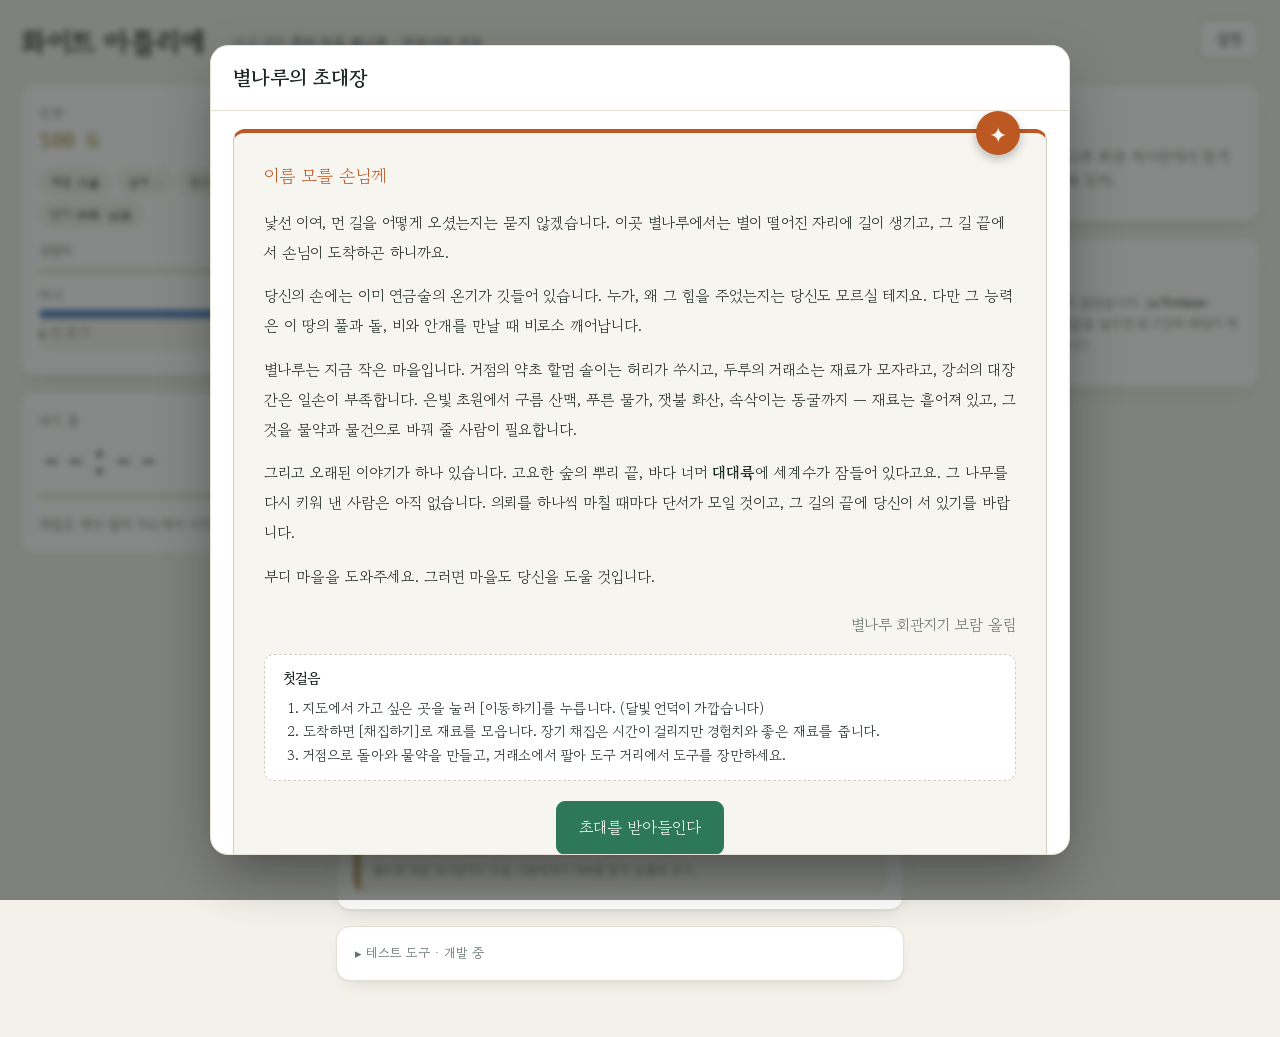
<file: white-atelier/index.html>
<!doctype html>
<!--
화이트 아틀리에 설계 요약 (상세: "화이트 아틀리에 설계 스펙.md", 인터뷰 2026-10-27)
- 정체성: 방치형 게임. 장기 채집만 오프라인에서 흐르며 복귀 시 한 번만 정산. 시계 + 한도 + 역행 감지.
- 장기 채집은 경험치와 고등급 재료 전용, 단기 채집은 접속 중 용돈벌이. 중앙 마을에서는 채집 불가.
- 흐트러짐과 연속 기록은 폐지하고 날씨(짧게)와 계절(길게)로 대체. 정화와 보호막 물약은 날씨 대비 효과로 교체.
- 마을 레벨 하나(5단계)로 거점, 거래소, 도구 거리를 함께 확장. 재료는 금화, 납품, 의뢰 실적.
- 의뢰 슬롯 5개 고정, 특수 티켓으로 5건 추가(소모, 환영 패키지 포함), 시세 연동 수요, 마을 사람 특수 의뢰.
- 연금술사 레벨 상한 100, 마을 확장이 선행. 31~100은 전문화 트리(저레벨엔 한 갈래의 최종 노드만, 결국 모두 가능).
- 창고 용량 제한, 즐겨찾기, 판매 잠금. 가득 차면 수확물 보류. 제작은 즉시 완료 + 대량 제작 버튼.
- 완료 알림은 브라우저 알림과 소리. UI는 좌측 사이드바 + 페이지 분리(데스크톱 우선).
- 저장 초기화 허용, 내보내기와 불러오기 추가. 구현 순서: 기반, 경제, 콘텐츠.
- 이 주석은 설계 메모이며 아직 코드에 반영되지 않은 항목이 대부분이다.
-->
<html><head><meta charset=utf8><meta name=viewport content="width=device-width,initial-scale=1,viewport-fit=cover"><link rel="stylesheet" href="css/base.css"></head><body>
<title>화이트 아틀리에</title>
<meta name="claude:viewport-fit-sides" content="cover">
<link rel="preconnect" href="https://fonts.googleapis.com">
<link rel="preconnect" href="https://fonts.gstatic.com" crossorigin>
<link rel="stylesheet" href="https://fonts.googleapis.com/css2?family=Gowun+Batang:wght@400;700&family=Gowun+Dodum&family=IBM+Plex+Mono:wght@400;500&display=swap">
<link rel="stylesheet" href="css/style.css">

<div class="app">
  <header class="top">
    <h1>화이트 아틀리에</h1>
    <div class="where" id="where"></div>
    <details class="menu" id="menu">
      <summary>설정</summary>
      <div class="menu-body">
        <div class="menu-sec"><h3>화면 색</h3>
          <div class="seg theme-seg" role="group" aria-label="화면 색상"><button data-theme-set="auto" aria-pressed="true">자동</button><button data-theme-set="light" aria-pressed="false">라이트</button><button data-theme-set="dark" aria-pressed="false">다크</button></div>
        </div>
        <div class="menu-sec"><h3>완료 알림</h3>
          <div class="actions"><button class="btn small" id="notifybtn" data-act="toggle-notify" aria-pressed="true">알림 켜짐 · 끄기</button>
            <button class="btn small" data-act="test-notify">시험</button>
            <button class="btn small" id="permbtn" data-act="ask-notify">브라우저 팝업 허용</button></div>
          <p class="sub" id="permtxt" style="margin:6px 0 0"></p>
          <p class="sub" style="margin:4px 0 0">장기 채집·이동이 끝나면 화면 안 알림과 소리로 알려 준다. 창을 닫아 둔 동안 끝난 것은 다시 열 때 정산된다.</p>
        </div>
        <div class="menu-sec"><h3>배경음</h3><div class="actions"><button class="btn small" id="bgmbtn" data-act="toggle-bgm" aria-pressed="false">배경음 꺼짐 · 켜기</button></div><p class="sub" style="margin:6px 0 0">조용한 배경음을 계절에 맞춰 들려 준다. 완료 알림이 꺼져 있으면 효과음도 나지 않는다.</p></div>
        <div class="menu-sec"><h3>이야기</h3><div class="actions"><button class="btn small" data-act="read-letter">초대장 다시 읽기</button></div></div>
        <div class="menu-sec"><h3>저장</h3>
          <div class="actions"><button class="btn small" data-act="export-save">내보내기</button>
            <button class="btn small" data-act="import-save">불러오기</button>
            <input type="file" id="importfile" accept=".json,application/json" hidden></div>
          <p class="sub" style="margin:6px 0 0">진행 기록은 이 브라우저에 자동 저장된다. 브라우저를 바꾸거나 기록을 지우기 전에 파일로 내보내 두자.</p>
        </div>
      </div>
    </details>
  </header>

  <div class="grid">
    <div class="col">
      <section class="panel side" aria-label="상태">
        <div id="stats"></div>
        <div class="lvl" id="lvl"></div>
        <details class="more"><summary>더 보기</summary><div id="more"></div><div class="effects" id="effects"></div></details>
      </section>

      <section class="panel" aria-label="채집 타이머">
        <div class="timer-kind" id="tkind"></div>
        <div class="clock" id="clock">--:--</div>
        <div class="bar" id="bar"><i id="barfill"></i></div>
        <div class="timer-actions" id="actions"></div>
      </section>

      
    </div>

    <div class="col">
      <section class="panel" aria-label="연금술사의 도구">
        <div class="tabs" role="tablist" id="tabs">
          <button class="tab" role="tab" data-tab="main">메인</button>
          
          <button class="tab" role="tab" data-tab="bag">가방</button>
          <button class="tab" role="tab" data-tab="brew">연금술</button>
          <button class="tab" role="tab" data-tab="skill">능력</button>
          
          <button class="tab" role="tab" data-tab="book">도감</button>
          <button class="tab" role="tab" data-tab="log">일지</button>
        </div>
        <div id="view"></div>
      </section>

      <details class="panel testbox" aria-label="테스트 도구">
        <summary>테스트 도구 · 개발 중</summary>
        <div class="tools">
          <label><input type="checkbox" id="fast"> 빠른 시간 (1분 = 1초, 단기 대기 3초) — 테스트 중</label>
          <button class="btn small" data-act="skip-timer">지금 끝내기</button>
          <button class="btn small" data-act="give-herbs">모든 재료 +3</button>
          <button class="btn small" data-act="give-xp">경험치 +100</button>
          <button class="btn small" data-act="give-gold">금화 +1000</button>
          <button class="btn small" data-act="next-weather">날씨 넘기기</button>
          <button class="btn small" data-act="next-season">계절 넘기기</button>
          <button class="btn small ghost" data-act="reset">처음부터 다시</button>
        </div>
        <p class="sub" style="margin:10px 0 0">빠른 시간 모드와 아래 버튼은 개발 중인 시험용이다.</p>
      </details>
    </div>

    <div class="col logcol">
      <div class="stick">
      <section class="panel questpanel" aria-label="받은 의뢰"><h2>받은 의뢰 <span class="sub" id="questcount"></span></h2><div class="quests" id="quests"></div></section>
      <section class="panel chat" aria-label="채팅">
        <!-- 내용은 js/chat.js 가 채운다 -->
      </section>
    </div>
    </div>
  </div>
</div>

<script src="js/engine.js"></script>
<script src="js/data.js"></script>
<script src="js/ext1.js"></script>
<script src="js/ext2.js"></script>
<script src="js/ext3.js"></script>
<script src="js/ext4.js"></script>
<script src="js/ext5.js"></script>
<script src="js/ext6.js"></script>
<script src="js/ext7.js"></script>
<script src="js/ext8.js"></script>
<script src="js/ui.js"></script>
<script src="js/firebase-config.js"></script>
<script src="js/chat.js"></script>

</body></html>
</file>
<file: white-atelier/css/base.css>
:root{color-scheme:light;box-sizing:border-box;padding-top:env(safe-area-inset-top,0px);padding-bottom:env(safe-area-inset-bottom,0px)}html{scroll-padding-top:env(safe-area-inset-top,0px)}body{margin:0;padding:0;font:14px -apple-system,BlinkMacSystemFont,sans-serif;background:#fff;color:#000}img{max-width:100%}[hidden]:not([hidden=until-found i]){display:none!important}
</file>
<file: white-atelier/css/style.css>
/* 화이트 아틀리에 — 디자인 v2
   · 종이처럼 밝은 바탕, 흰 카드, 숲빛 초록(행동)과 주황(진행·주의)만 강조색으로 쓴다.
   · 화면 크기에 따라 밀도가 바뀐다: 넓을수록 여유롭게(큰 글자·넓은 여백), 좁을수록 촘촘하게.
   · 큰 정보(채집·거래·게시판 등)는 오버레이로 열고, 메인은 지도와 "지금 위치" 카드 중심으로 둔다. */
:root {
  --bg: #F3F1EA;
  --surface: #FFFFFF;
  --surface-2: #F7F5EF;
  --surface-3: #EEEBE1;
  --fg: #1E2823;
  --muted: #65716A;
  --line: #E5E1D5;
  --line-strong: #D2CDBD;
  --accent: #2C7858;
  --accent-soft: #E1F0E7;
  --accent-fg: #FFFFFF;
  --ember: #BC5822;
  --ember-soft: #FBEADB;
  --ember-fg: #FFF8F2;
  --warn: #946409;
  --gold: #8F660A;
  --up: #2A7849;
  --down: #B04F1B;
  --r1: #66736B;
  --r2: #2A7849;
  --r3: #2C5DA5;
  --r4: #A06E10; --r5: #8A45B8;
  --map-bg: #E5EADF;
  --m-grass: #BFD5AA;
  --m-mount: #CBCFC3;
  --m-water: #A9CCD2;
  --m-lava: #E5BBA0;
  --m-cave: #C4BBCD;
  --m-coast: #98AB93;
  --m-deco: #56695A;
  --m-town: #DDD6B6;
  --m-forest: #A3CAAE;
  --shadow: 0 1px 2px rgba(30, 40, 30, 0.05), 0 8px 22px -12px rgba(30, 40, 30, 0.18);
  --font-display: 'Gowun Batang', 'Nanum Myeongjo', 'Noto Serif KR', serif;
  --font-body: 'Gowun Dodum', 'Noto Sans KR', 'Apple SD Gothic Neo', 'Malgun Gothic', sans-serif;
  --font-mono: 'IBM Plex Mono', ui-monospace, 'SF Mono', Menlo, Consolas, monospace;
  /* 밀도 (화면 크기별로 아래에서 바뀐다) */
  --fs: 15px;
  --pad: 18px;
  --gap: 16px;
  --rad: 14px;
  --rad-sm: 9px;
  color-scheme: light;
}
@media (prefers-color-scheme: dark) {
  :root:not([data-theme="light"]) {
    --bg: #0E1411; --surface: #151E19; --surface-2: #1A2620; --surface-3: #20302A;
    --fg: #E6EDE5; --muted: #92A398; --line: #25352B; --line-strong: #34493C;
    --accent: #6FC3A1; --accent-soft: #1B3328; --accent-fg: #0E1411;
    --ember: #E58C4F; --ember-soft: #3A2416; --ember-fg: #1A0E05;
    --warn: #D9A93F; --gold: #E2B450; --up: #6FC38A; --down: #E58C4F;
    --r1: #94A29A; --r2: #6FC38A; --r3: #80A9EA; --r4: #E2B450; --r5: #C28BEB;
    --map-bg: #0A100D; --m-grass: #21382A; --m-mount: #2A3331; --m-water: #1D3A42; --m-lava: #4B2C1F;
    --m-cave: #2E2939; --m-coast: #3E594A; --m-deco: #7EA08A; --m-town: #3A3727; --m-forest: #1B3A2C;
    --shadow: 0 1px 2px rgba(0, 0, 0, 0.3), 0 10px 26px -12px rgba(0, 0, 0, 0.6);
    color-scheme: dark;
  }
}
:root[data-theme="dark"] {
  --bg: #0E1411; --surface: #151E19; --surface-2: #1A2620; --surface-3: #20302A;
  --fg: #E6EDE5; --muted: #92A398; --line: #25352B; --line-strong: #34493C;
  --accent: #6FC3A1; --accent-soft: #1B3328; --accent-fg: #0E1411;
  --ember: #E58C4F; --ember-soft: #3A2416; --ember-fg: #1A0E05;
  --warn: #D9A93F; --gold: #E2B450; --up: #6FC38A; --down: #E58C4F;
  --r1: #94A29A; --r2: #6FC38A; --r3: #80A9EA; --r4: #E2B450; --r5: #C28BEB;
  --map-bg: #0A100D; --m-grass: #21382A; --m-mount: #2A3331; --m-water: #1D3A42; --m-lava: #4B2C1F;
  --m-cave: #2E2939; --m-coast: #3E594A; --m-deco: #7EA08A; --m-town: #3A3727; --m-forest: #1B3A2C;
  --shadow: 0 1px 2px rgba(0, 0, 0, 0.3), 0 10px 26px -12px rgba(0, 0, 0, 0.6);
  color-scheme: dark;
}
@media (min-width: 1600px) { :root { --fs: 16px; --pad: 22px; --gap: 20px; } }
@media (max-width: 1279px) { :root { --fs: 14.5px; --pad: 16px; --gap: 14px; } }
@media (max-width: 899px) { :root { --fs: 14px; --pad: 14px; --gap: 12px; } }

* { box-sizing: border-box; }
body { background: var(--bg); color: var(--fg); font-family: var(--font-body); font-size: var(--fs); line-height: 1.6; }
button, input { font: inherit; color: inherit; }
button { -webkit-tap-highlight-color: transparent; }
:focus-visible { outline: 2px solid var(--accent); outline-offset: 2px; }

/* ---- 틀 */
.app {
  max-width: 1760px; margin: 0 auto;
  padding-block: 18px 48px;
  padding-left: max(20px, env(safe-area-inset-left, 0px));
  padding-right: max(20px, env(safe-area-inset-right, 0px));
  display: grid; gap: var(--gap);
}
.top { display: flex; align-items: center; justify-content: space-between; gap: 8px 20px; flex-wrap: wrap; }
h1 { font-family: var(--font-display); font-size: 28px; line-height: 1.2; margin: 0; letter-spacing: -0.01em; text-wrap: balance; }
.where { color: var(--muted); font-size: 0.93em; margin-right: auto; margin-left: 8px; }
.where b { color: var(--fg); font-weight: 400; }

.grid { display: grid; gap: var(--gap); grid-template-columns: minmax(0, 1fr); align-items: start; }
.col { display: grid; gap: var(--gap); min-width: 0; align-content: start; }
@media (min-width: 900px) {
  .grid { grid-template-columns: 300px minmax(0, 1fr); grid-template-areas: "a b" "c b"; grid-template-rows: auto 1fr; }
  .grid > .col:nth-child(1) { grid-area: a; }
  .grid > .col:nth-child(2) { grid-area: b; }
  .grid > .logcol { grid-area: c; }
  .logcol { align-self: stretch; }
  .logcol .stick { position: sticky; top: 16px; align-self: start; }
}
@media (min-width: 1280px) {
  .grid { grid-template-columns: 300px minmax(0, 1fr) 340px; grid-template-areas: "a b c"; grid-template-rows: auto; }
  .grid > .col:nth-child(1) { position: sticky; top: 16px; align-self: start; max-height: calc(100vh - 32px); overflow-y: auto; scrollbar-width: thin; }
}
@media (min-width: 1600px) { .grid { grid-template-columns: 330px minmax(0, 1fr) 380px; } }

/* ---- 카드 */
.panel { background: var(--surface); border: 1px solid var(--line); border-radius: var(--rad); padding: var(--pad); min-width: 0; box-shadow: var(--shadow); }
.panel h2 { font-family: var(--font-display); font-size: 1.15em; margin: 0 0 10px; line-height: 1.3; }
.sub { color: var(--muted); font-size: 0.87em; }
.note { margin: 0 0 12px; color: var(--muted); font-size: 0.9em; }
.sec { margin: 18px 0 8px; font-size: 0.85em; color: var(--muted); letter-spacing: 0.05em; font-weight: 400; }
.sec:first-child { margin-top: 0; }
.empty { color: var(--muted); padding: 10px 0; }

/* ---- 사이드바: 상태·타이머 */
.stat { display: grid; gap: 2px; }
.stat .k { font-size: 0.8em; color: var(--muted); letter-spacing: 0.05em; }
.stat .v { font-family: var(--font-mono); font-size: 1.35em; font-variant-numeric: tabular-nums; }
.side .topline { display: flex; justify-content: space-between; align-items: baseline; gap: 12px; }
.side .chiprow { display: flex; flex-wrap: wrap; gap: 6px; margin: 12px 0 14px; }
.lvl .row1 { display: flex; justify-content: space-between; gap: 8px; font-size: 0.85em; color: var(--muted); margin-bottom: 5px; }
.lvl .row1 b { color: var(--fg); font-weight: 400; font-family: var(--font-mono); font-variant-numeric: tabular-nums; }
.effects { display: flex; flex-wrap: wrap; gap: 6px; margin-top: 10px; }
.timer-kind { font-size: 0.85em; color: var(--muted); letter-spacing: 0.04em; min-height: 1.4em; }
.clock { font-family: var(--font-mono); font-size: 2.8em; line-height: 1.1; font-variant-numeric: tabular-nums; letter-spacing: -0.02em; margin: 4px 0 10px; }
.clock.idle { color: var(--muted); }
.clock.focus { color: var(--ember); }
.timer-actions { margin-top: 14px; }

.bar { height: 8px; border-radius: 999px; background: var(--surface-3); overflow: hidden; }
.bar > i { display: block; height: 100%; width: 0; background: var(--accent); border-radius: 999px; transition: width 0.3s ease; }
.bar.focus > i { background: var(--ember); }
.mana > i { background: #4C7FC4; }

details.more > summary, details.testbox > summary { cursor: pointer; color: var(--muted); font-size: 0.87em; padding: 4px 0; list-style: none; }
details.more > summary::-webkit-details-marker, details.testbox > summary::-webkit-details-marker { display: none; }
details.more > summary::before, details.testbox > summary::before { content: '▸ '; }
details.more[open] > summary::before, details.testbox[open] > summary::before { content: '▾ '; }
details.more[open] > summary, details.testbox[open] > summary { margin-bottom: 8px; }
details.testbox { padding: 12px var(--pad); }

/* ---- 칩 · 버튼 */
.chip { display: inline-flex; align-items: center; gap: 4px; font-size: 0.82em; padding: 3px 10px; border: 1px solid var(--line); border-radius: 999px; background: var(--surface-2); line-height: 1.5; }
.chip b { font-weight: 400; font-family: var(--font-mono); font-variant-numeric: tabular-nums; }
.chip.fx, .chip.wx { border-color: var(--accent); color: var(--accent); background: var(--accent-soft); }
.chip.bad, .chip.wx.bad { border-color: var(--ember); color: var(--ember); background: var(--ember-soft); }
.chip.dim-chip { color: var(--muted); border-style: dashed; background: transparent; }
.chip.c-common { border-left: 3px solid var(--r1); }
.chip.c-uncommon { border-left: 3px solid var(--r2); }
.chip.c-rare { border-left: 3px solid var(--r3); }
.chip.c-epic { border-left: 3px solid var(--r5); }
.chip.c-legendary { border-left: 3px solid var(--r4); }
.hot { font-size: 0.75em; padding: 1px 7px; border-radius: 999px; background: var(--ember); color: var(--ember-fg); }
.up { color: var(--up); } .down { color: var(--down); }
.stat .v.gold, b.gold { color: var(--gold); }
b.gold { font-weight: 400; font-family: var(--font-mono); font-variant-numeric: tabular-nums; }

.actions { display: flex; flex-wrap: wrap; gap: 8px; align-items: center; }
.btn { border: 1px solid var(--line-strong); background: var(--surface); padding: 8px 16px; border-radius: var(--rad-sm); cursor: pointer; min-height: 40px; transition: background 0.15s, border-color 0.15s, transform 0.05s; }
.btn:hover:not(:disabled) { border-color: var(--accent); background: var(--accent-soft); }
.btn:active:not(:disabled) { transform: translateY(1px); }
.btn:disabled { opacity: 0.45; cursor: not-allowed; }
.btn.primary { background: var(--accent); color: var(--accent-fg); border-color: var(--accent); }
.btn.primary:hover:not(:disabled) { background: var(--accent); filter: brightness(1.08); }
.btn.focus { background: var(--ember); color: var(--ember-fg); border-color: var(--ember); }
.btn.focus:hover:not(:disabled) { background: var(--ember); filter: brightness(1.08); }
.btn.ghost { background: transparent; border-color: var(--line); }
.btn.small { min-height: 32px; padding: 4px 11px; font-size: 0.87em; }
.btn.big { min-height: 46px; padding: 10px 22px; font-size: 1.05em; }

.search { width: 100%; min-height: 40px; margin: 0 0 8px; padding: 7px 12px; border: 1px solid var(--line-strong); border-radius: var(--rad-sm); background: var(--surface); color: var(--fg); }
.search:focus { border-color: var(--accent); outline: none; box-shadow: 0 0 0 3px var(--accent-soft); }

.seg { display: inline-flex; flex-wrap: wrap; background: var(--surface-3); border-radius: var(--rad-sm); padding: 3px; gap: 2px; }
.seg button { border: 0; background: transparent; padding: 6px 14px; cursor: pointer; min-height: 34px; border-radius: 7px; color: var(--muted); }
.seg button:hover { color: var(--fg); }
.seg button[aria-pressed="true"] { background: var(--surface); color: var(--fg); box-shadow: 0 1px 3px rgba(30, 40, 30, 0.14); }
.theme-seg button { min-height: 30px; padding: 3px 11px; font-size: 0.87em; }

/* ---- 탭 (메인 패널 위) */
.tabs { display: flex; flex-wrap: wrap; gap: 4px; background: var(--surface-3); border-radius: 12px; padding: 4px; margin: 0 0 var(--gap); position: sticky; top: 8px; z-index: 20; box-shadow: 0 0 0 6px var(--surface), 0 6px 10px -4px rgba(30, 40, 30, 0.18); }
.tab { flex: 1 1 auto; background: none; border: 0; padding: 9px 14px; cursor: pointer; color: var(--muted); border-radius: 9px; text-align: center; }
.tab:hover { color: var(--fg); }
.tab[aria-selected="true"] { background: var(--surface); color: var(--fg); box-shadow: 0 1px 4px rgba(30, 40, 30, 0.16); }

/* ---- 목록 */
.rows { display: grid; gap: 8px; }
.row { display: flex; flex-wrap: wrap; align-items: center; justify-content: space-between; gap: 6px 14px; padding: 10px 12px; border: 1px solid var(--line); border-radius: var(--rad-sm); background: var(--surface-2); }
.row .info { min-width: 0; flex: 1 1 200px; }
.row .name { display: flex; flex-wrap: wrap; gap: 4px 8px; align-items: baseline; }
.row .desc { color: var(--muted); font-size: 0.87em; }
.row.dim { opacity: 0.6; }
.row .actions { flex-wrap: nowrap; }
.rar { font-size: 0.75em; letter-spacing: 0.06em; }
.rar.common { color: var(--r1); } .rar.uncommon { color: var(--r2); } .rar.rare { color: var(--r3); } .rar.epic { color: var(--r5); font-weight: 700; }
.name:has(> .rar.epic) { color: var(--r5); }
.pick button.c-epic { color: var(--r5); } .rar.legendary { color: var(--r4); }
.sig { color: var(--warn); font-size: 0.8em; }
.cnt { font-family: var(--font-mono); font-variant-numeric: tabular-nums; }
.notice { padding: 10px 14px; border: 1px solid var(--line-strong); border-left: 4px solid var(--warn); border-radius: var(--rad-sm); font-size: 0.9em; background: var(--surface-2); }
.notice.bad { border-left-color: var(--ember); background: var(--ember-soft); }
.news { margin: 8px 0; padding-left: 18px; font-size: 0.87em; color: var(--muted); }
.news li { margin: 2px 0; }
.hearts { color: var(--ember); letter-spacing: 1px; }
.hearts i { font-style: normal; color: var(--line-strong); }

.tblwrap { overflow-x: auto; }
.tbl { width: 100%; border-collapse: collapse; font-size: 0.87em; font-variant-numeric: tabular-nums; }
.tbl th, .tbl td { padding: 7px 9px; text-align: right; border-bottom: 1px solid var(--line); white-space: nowrap; }
.tbl th:first-child, .tbl td:first-child { text-align: left; }
.tbl th { color: var(--muted); font-weight: 400; }
.tbl td.zero { color: var(--muted); opacity: 0.6; }
.fcast .tbl td, .fcast .tbl th { text-align: left; }

details { border: 1px solid var(--line); border-radius: var(--rad-sm); margin-bottom: 8px; background: var(--surface-2); }
summary { cursor: pointer; padding: 9px 12px; }
details .rows { padding: 0 10px 10px; }
details .row { background: var(--surface); }

/* ---- 가방·연금술 */
.pick { display: flex; flex-wrap: wrap; gap: 6px; }
.pick button { border: 1px solid var(--line-strong); background: var(--surface); border-radius: var(--rad-sm); padding: 6px 11px; cursor: pointer; }
.pick button:hover:not(:disabled) { border-color: var(--accent); }
.pick button[aria-pressed="true"] { border-color: var(--accent); background: var(--accent); color: var(--accent-fg); }
.pick button:disabled { opacity: 0.5; cursor: not-allowed; }
.pick button.c-common { border-left: 3px solid var(--r1); }
.pick button.c-uncommon { border-left: 3px solid var(--r2); }
.pick button.c-rare { border-left: 3px solid var(--r3); }
.pick button.c-epic { border-left: 3px solid var(--r5); }
.pick button.c-legendary { border-left: 3px solid var(--r4); }
.fbar { margin-bottom: 10px; }
.fbar button { padding: 4px 11px; font-size: 0.87em; }
.picklist { max-height: 300px; overflow-y: auto; align-content: flex-start; padding: 2px; }
.slots { display: flex; flex-wrap: wrap; gap: 8px; align-items: center; margin: 14px 0 10px; min-height: 44px; }
.slot { padding: 8px 14px; border: 1px dashed var(--line-strong); border-radius: var(--rad-sm); min-width: 84px; text-align: center; color: var(--muted); }
.slot.on { border-style: solid; border-color: var(--accent); color: var(--fg); background: var(--accent-soft); }
.plus { color: var(--muted); }
.chance { margin: 0 0 12px; }
.chance b { font-family: var(--font-mono); font-variant-numeric: tabular-nums; font-weight: 500; }
.skills { list-style: none; margin: 10px 0 0; padding: 0; display: grid; gap: 4px; font-size: 0.87em; }
.skills li { color: var(--muted); }
.skills li.on { color: var(--fg); }
.skills li b { font-weight: 400; font-family: var(--font-mono); margin-right: 4px; }
.skills li.on b { color: var(--accent); }

/* ---- 일지 · 채팅 · 받은 의뢰 */
.log { height: min(60vh, 520px); overflow-y: auto; display: grid; align-content: start; gap: 8px; padding-right: 4px; }
.log.pinned { height: auto; max-height: 240px; margin-bottom: 6px; }
.log p { margin: 0; padding: 2px 0 2px 12px; border-left: 3px solid var(--line-strong); }
.log p.good { border-left-color: var(--accent); }
.log p.bad { border-left-color: var(--ember); }
.log p.brew { border-left-color: var(--r3); }
.log p.legend { border-left-color: var(--r4); color: var(--r4); }
.log p.sys { color: var(--muted); }
.log time { font-family: var(--font-mono); font-size: 0.75em; color: var(--muted); margin-right: 8px; }
.pin { border: 1px solid var(--line); background: transparent; color: var(--muted); border-radius: 5px; font-size: 0.75em; padding: 0 7px; margin-left: 6px; cursor: pointer; }
.pin:hover { border-color: var(--accent); color: var(--fg); }
.stick { display: grid; gap: var(--gap); }
.questpanel h2 { margin-bottom: 10px; }
.quests { display: grid; gap: 8px; max-height: 34vh; overflow-y: auto; }
.quest { display: flex; align-items: center; justify-content: space-between; gap: 10px; padding: 9px 12px; border: 1px solid var(--line); border-radius: var(--rad-sm); background: var(--surface-2); }
.quest.ready { border-color: var(--accent); background: var(--accent-soft); }
.quest .qmain { min-width: 0; }
.quest .qt { font-size: 0.95em; line-height: 1.4; }
.chatbox { height: calc(100vh - 480px); min-height: 140px; max-height: 560px; overflow: auto; border: 1px dashed var(--line-strong); border-radius: var(--rad-sm); padding: 12px; }
.chatform { display: flex; gap: 8px; margin-top: 10px; }
.chatform .search { margin: 0; flex: 1; }

/* ---- 지도 */
.mapcard { background: var(--surface); border: 1px solid var(--line); border-radius: var(--rad); padding: calc(var(--pad) - 4px); box-shadow: var(--shadow); }
.maptool { display: flex; align-items: center; justify-content: space-between; gap: 8px 14px; flex-wrap: wrap; margin-bottom: 10px; }
.maptool .mt-left { display: flex; align-items: center; gap: 10px; flex-wrap: wrap; min-width: 0; }
.maptool .mapcap { margin: 0; font-size: 0.95em; color: var(--muted); }
.maptool .actions { gap: 6px; }
.mapwrap { border-radius: calc(var(--rad) - 4px); background: var(--map-bg); overflow: auto; max-height: 82vh; }
.mapwrap svg { display: block; width: 100%; min-width: 100%; height: auto; }
.legend { display: flex; flex-wrap: wrap; gap: 6px 14px; margin-top: 10px; font-size: 0.8em; color: var(--muted); }
.legend span { display: inline-flex; align-items: center; gap: 6px; }
.legend i { width: 10px; height: 10px; border-radius: 50%; border: 2px solid var(--ember); background: var(--surface); }
.legend i.sel { border-color: var(--accent); border-style: dashed; }
.legend i.sw { border: 1px solid var(--m-deco); border-radius: 3px; }
.node { cursor: pointer; color: var(--fg); }
.node .disc { fill: var(--surface); stroke: var(--line-strong); stroke-width: 2.5; }
.node .ring { fill: none; stroke: transparent; stroke-width: 2.5; stroke-dasharray: 5 4; }
.node:hover .disc { stroke: var(--accent); }
.node.sel .ring, .node:focus-visible .ring { stroke: var(--accent); }
.node:focus { outline: none; }
.node.here .disc { stroke: var(--ember); stroke-width: 4; }
.node .flag { fill: var(--ember); }
.node .lbl { font-family: var(--font-body); font-size: 21px; fill: var(--fg); paint-order: stroke fill; stroke: var(--map-bg); stroke-width: 6px; stroke-linejoin: round; pointer-events: none; }
.node.here .lbl { fill: var(--ember); }
.node.sel .lbl, .node:hover .lbl { fill: var(--accent); }
.mapwrap.busy .node:not(.here):not(.sel) { opacity: 0.6; }
.link { fill: none; stroke: var(--m-deco); stroke-width: 1.6; stroke-dasharray: 2 6; stroke-linecap: round; opacity: 0.55; }
.deco { fill: none; stroke: var(--m-deco); stroke-width: 1.6; stroke-linecap: round; stroke-linejoin: round; opacity: 0.8; }

/* ---- 지도 아래 카드: 고른 곳 · 지금 위치 */
.selcard { padding: 14px 16px; border: 1px solid var(--accent); border-radius: var(--rad); background: var(--accent-soft); display: grid; gap: 10px; }
.selcard:empty { display: none; }
.sc-head { display: flex; justify-content: space-between; align-items: flex-start; gap: 12px; flex-wrap: wrap; }
.mi-name { font-family: var(--font-display); font-size: 1.2em; margin: 0; line-height: 1.3; }
.sc-time { font-family: var(--font-mono); font-size: 1.1em; }
.sc-chips { display: flex; flex-wrap: wrap; gap: 6px; }
.placecard { background: var(--surface); border: 1px solid var(--line); border-radius: var(--rad); padding: var(--pad); box-shadow: var(--shadow); display: grid; gap: 12px; }
.pc-head { display: flex; justify-content: space-between; align-items: flex-start; gap: 12px; flex-wrap: wrap; }
.pc-kicker { font-size: 0.8em; color: var(--muted); letter-spacing: 0.06em; }
.placecard h2 { font-family: var(--font-display); font-size: 1.5em; margin: 2px 0 0; line-height: 1.25; }
.pc-desc { margin: 0; color: var(--muted); }
.pc-chips { display: flex; flex-wrap: wrap; gap: 6px; }
.pc-actions { display: flex; flex-wrap: wrap; gap: 10px; align-items: center; }

/* ---- 오버레이 */
.overlay { position: fixed; inset: 0; background: rgba(12, 18, 14, 0.5); backdrop-filter: blur(3px); display: flex; align-items: center; justify-content: center; padding: 20px; z-index: 50; }
.ov-card { background: var(--surface); color: var(--fg); border: 1px solid var(--line); border-radius: 18px; width: min(860px, 100%); max-height: min(90vh, 900px); display: flex; flex-direction: column; box-shadow: 0 24px 60px -12px rgba(0, 0, 0, 0.45); outline: none; }
.ov-head { display: flex; align-items: center; gap: 12px; padding: 16px 22px; border-bottom: 1px solid var(--line); }
.ov-head h2 { margin: 0; flex: 1; font-family: var(--font-display); font-size: 1.35em; }
.ov-body { padding: 18px 22px 24px; overflow-y: auto; }
body.ov-open { overflow: hidden; }
.toast { position: fixed; left: 50%; bottom: 28px; transform: translateX(-50%); max-width: min(560px, 92vw); background: var(--fg); color: var(--bg); padding: 11px 18px; border-radius: 12px; z-index: 60; box-shadow: 0 10px 28px rgba(0, 0, 0, 0.3); }

/* ---- 설정 메뉴 */
.menu { position: relative; }
.menu > summary { list-style: none; cursor: pointer; padding: 7px 16px; border: 1px solid var(--line-strong); border-radius: var(--rad-sm); background: var(--surface); }
.menu > summary::-webkit-details-marker { display: none; }
.menu[open] > summary { border-color: var(--accent); }
.menu-body { position: absolute; right: 0; top: calc(100% + 8px); width: min(350px, 92vw); background: var(--surface); border: 1px solid var(--line); border-radius: var(--rad); padding: 16px; z-index: 40; box-shadow: 0 16px 40px -8px rgba(0, 0, 0, 0.3); display: grid; gap: 16px; }
.menu-sec h3 { margin: 0 0 7px; font-size: 0.85em; font-weight: 400; color: var(--muted); letter-spacing: 0.05em; }

.tools { display: flex; flex-wrap: wrap; gap: 8px; align-items: center; }
.tools label { display: inline-flex; gap: 6px; align-items: center; cursor: pointer; }

@media (prefers-reduced-motion: reduce) { * { transition: none !important; animation: none !important; } }

/* 이야기: 초대장 · 채집 스크롤 */
.letter { position: relative; background: var(--surface-2); border: 1px solid var(--line-strong); border-top: 4px solid var(--ember); border-radius: 12px; padding: 26px 30px 24px; font-family: var(--font-display); line-height: 1.95; font-size: 1.02em; }
.letter p { margin: 0 0 14px; }
.letter .lt-seal { position: absolute; top: -22px; right: 26px; width: 44px; height: 44px; border-radius: 50%; background: var(--ember); color: var(--ember-fg); display: grid; place-items: center; font-size: 22px; box-shadow: 0 4px 10px rgba(0, 0, 0, 0.25); }
.letter .lt-to { font-size: 1.15em; color: var(--ember); }
.letter .lt-sign { text-align: right; color: var(--muted); margin-top: 18px; }
.letter .lt-steps { font-family: inherit; background: var(--surface); border: 1px dashed var(--line-strong); border-radius: 10px; padding: 12px 18px; line-height: 1.7; font-size: 0.92em; }
.letter .lt-steps ol { margin: 6px 0 0; padding-left: 20px; }
.letter .lt-actions { text-align: center; margin-top: 20px; }
.sc-top { display: flex; flex-wrap: wrap; gap: 6px; margin-bottom: 10px; }
.scroll-paper { display: grid; gap: 14px; background: var(--surface-2); border: 1px solid var(--line-strong); border-left: 4px solid var(--accent); border-radius: 12px; padding: 20px 24px; font-family: var(--font-display); line-height: 1.9; }
.scroll-paper .sl { margin: 0; }
.scroll-paper .sl.new { animation: slIn 0.9s ease both; }
.scroll-paper .sl.wait { color: var(--muted); letter-spacing: 0.4em; animation: slWait 1.6s ease-in-out infinite; }
@keyframes slIn { from { opacity: 0; transform: translateY(8px); } to { opacity: 1; transform: none; } }
@keyframes slWait { 0%, 100% { opacity: 0.25; } 50% { opacity: 0.9; } }

/* 제작 결과 배너: fade in → 유지 → fade out (5초) */
#result-banner { position: fixed; inset: 0; z-index: 300; display: none; align-items: center; justify-content: center; padding: 16px; background: rgba(20,24,22,.42); cursor: pointer; }
#result-banner.show { display: flex; animation: rb-in .28s ease-out both; }
#result-banner.hide { display: flex; animation: rb-out .22s ease-in both; pointer-events: none; }
.rb-card { display: grid; gap: 6px; justify-items: center; text-align: center; width: min(92vw, 420px); padding: 22px 24px 16px; border-radius: var(--radius, 14px); background: var(--card, #fff); border: 1px solid var(--line-strong); box-shadow: 0 10px 40px rgba(0,0,0,.28); }
.rb-card b { font-family: var(--font-display); font-size: 26px; font-weight: 400; }
.rb-card span { color: var(--muted); font-size: 14px; }
.rb-card i { margin-top: 6px; font-style: normal; font-size: 12px; color: var(--muted); }
.rb-card.win { border-top: 4px solid var(--accent); }
.rb-card.win b { color: var(--accent); }
.rb-card.lose { border-top: 4px solid var(--ember); }
.rb-card.lose b { color: var(--ember); }
@keyframes rb-in { from { opacity: 0; } to { opacity: 1; } }
@keyframes rb-out { from { opacity: 1; } to { opacity: 0; } }
@media (prefers-reduced-motion: reduce) { #result-banner.show, #result-banner.hide { animation-duration: 1ms; } }

/* ---- 채팅: 로그인 · 이름 · 대화 */
.chatbox { border-style: solid; padding: 8px 10px; }
.chat-auth { display: grid; gap: 8px; margin-bottom: 8px; }
.chat-auth .search { margin: 0; width: 100%; }
.chat-auth form { display: grid; gap: 6px; }
.chat-me { display: flex; justify-content: space-between; align-items: center; gap: 8px; margin-bottom: 8px; font-weight: 700; }
.chat-links { display: inline-flex; gap: 10px; font-weight: 400; }
.linkbtn { background: none; border: 0; padding: 2px 0; color: var(--muted); font: inherit; font-size: 0.85em; text-decoration: underline; cursor: pointer; }
.linkbtn:hover { color: var(--text, inherit); }
.chat-msg-err { margin: 0; color: var(--ember); font-size: 0.85em; }
.chat-line { margin: 0 0 6px; font-size: 0.9em; line-height: 1.45; word-break: break-word; }
.chat-line time { color: var(--muted); font-size: 0.8em; font-variant-numeric: tabular-nums; }
.chat-line b { font-weight: 700; }
.chat-line.mine b { color: var(--accent); }
.chat [hidden] { display: none !important; }
</file>
